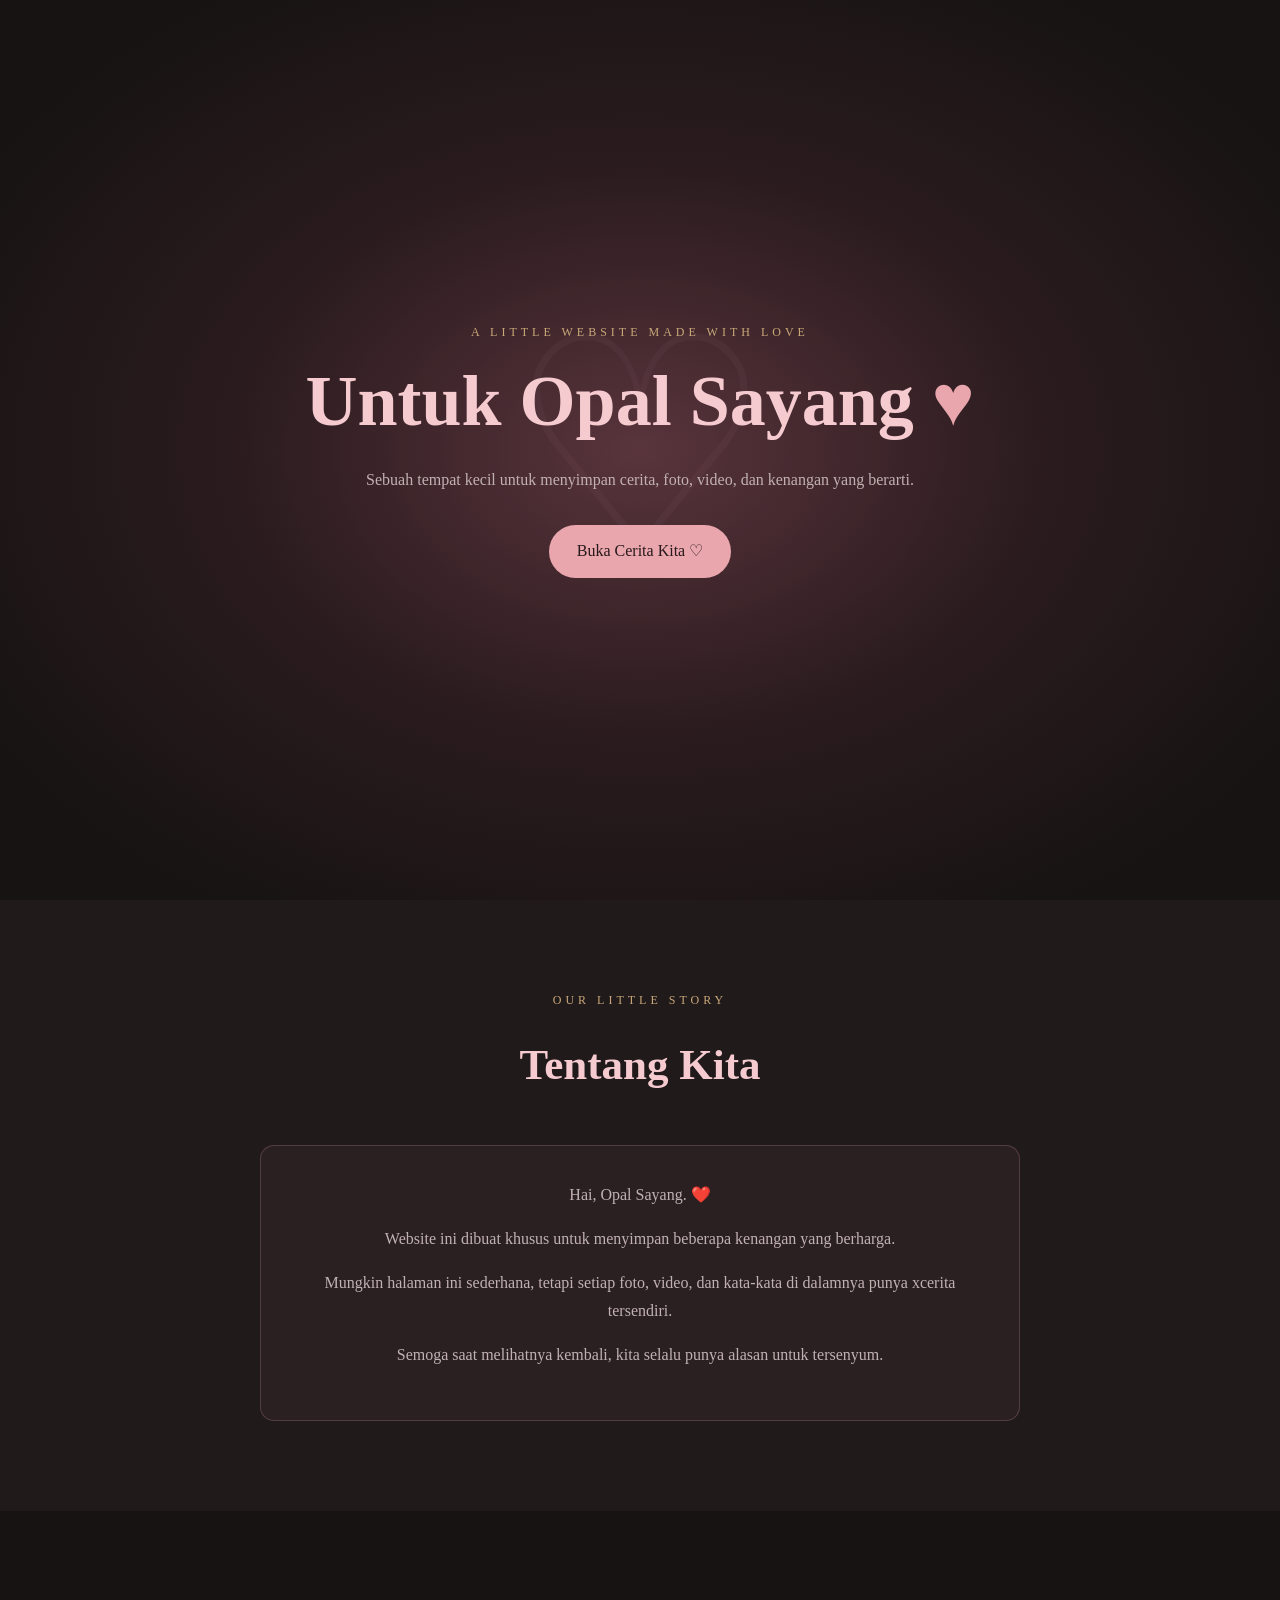
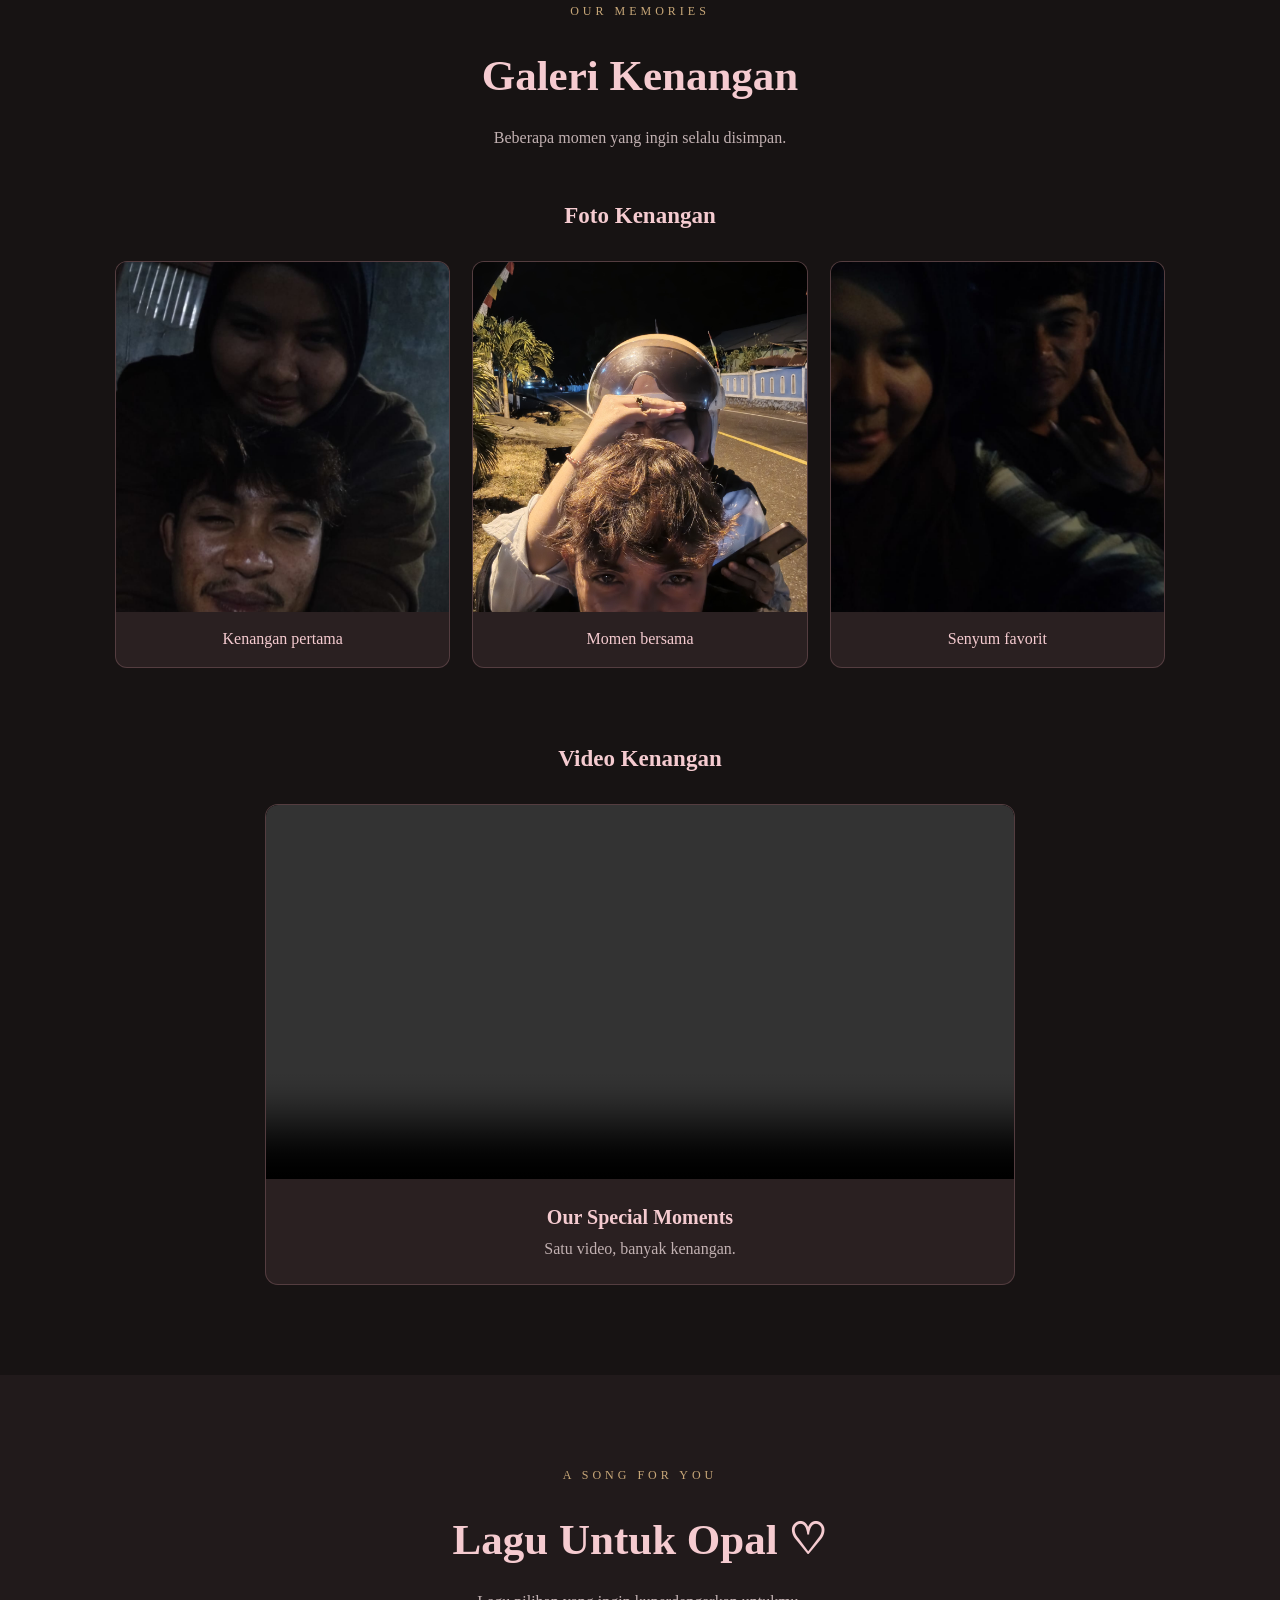
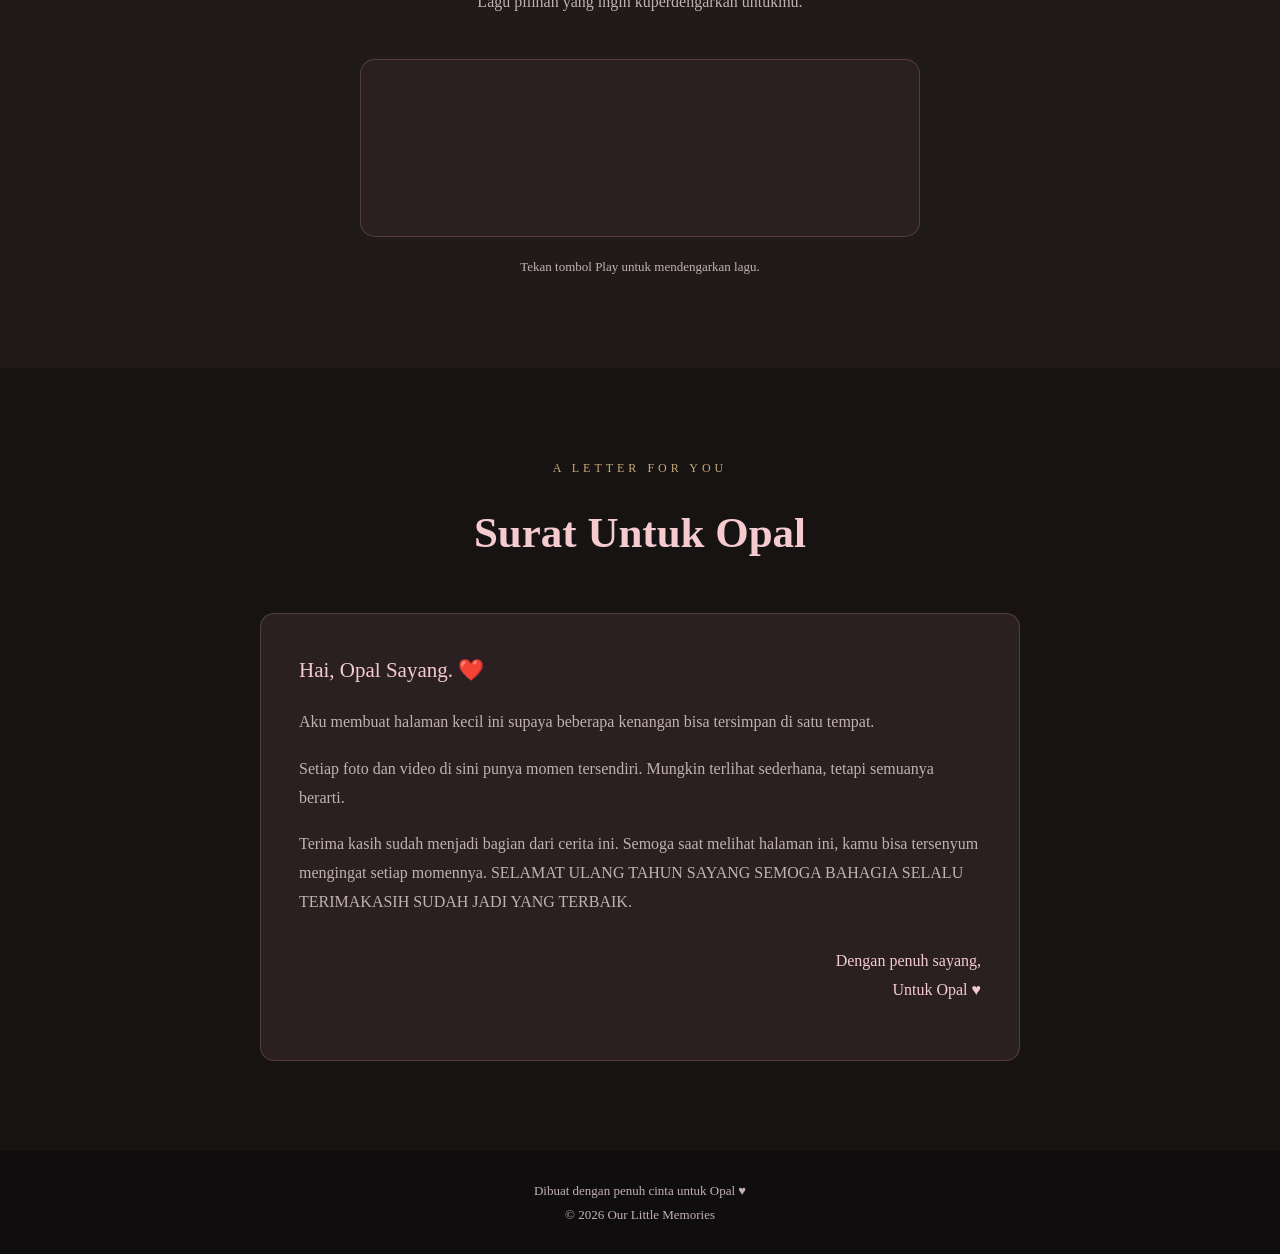
<file: index.html>
<!DOCTYPE html>
<html lang="id">
<head>
    <meta charset="UTF-8">
    <meta name="viewport" content="width=device-width, initial-scale=1.0">
    <title>Untuk Opal Sayang ❤️</title>
    <link rel="stylesheet" href="css/style.css">
</head>

<body>

    <!-- HALAMAN PEMBUKA -->
    <header class="hero" id="home">
        <div class="hero-content">
            <p class="eyebrow">A LITTLE WEBSITE MADE WITH LOVE</p>
            <h1>Untuk Opal Sayang <span>♥</span></h1>
            <p class="hero-description">
                Sebuah tempat kecil untuk menyimpan cerita,
                foto, video, dan kenangan yang berarti.
            </p>
            <a href="#cerita" class="main-button">Buka Cerita Kita ♡</a>
        </div>
        <div class="hero-heart">♡</div>
    </header>

    <!-- CERITA -->
    <section class="section story" id="cerita">
        <div class="section-heading">
            <p class="eyebrow">OUR LITTLE STORY</p>
            <h2>Tentang Kita</h2>
        </div>

        <div class="story-card">
            <p>Hai, Opal Sayang. ❤️</p>
            <p>
                Website ini dibuat khusus untuk menyimpan beberapa kenangan yang berharga.
            </p>
            <p>
                Mungkin halaman ini sederhana, tetapi setiap
                foto, video, dan kata-kata di dalamnya punya xcerita tersendiri.
            </p>
            <p>
                Semoga saat melihatnya kembali, kita selalu
                punya alasan untuk tersenyum.
            </p>
        </div>
    </section>

    <!-- GALERI FOTO DAN VIDEO -->
    <section class="section gallery" id="galeri">
        <div class="section-heading">
            <p class="eyebrow">OUR MEMORIES</p>
            <h2>Galeri Kenangan</h2>
            <p class="section-description">
                Beberapa momen yang ingin selalu disimpan.
            </p>
        </div>

        <h3 class="gallery-title">Foto Kenangan</h3>

        <div class="photo-grid">

            <figure class="photo-card">
                <img
                    src="assets/images/foto%20OOO/WhatsApp%20Image%202026-11-01%20at%2012.29.47.jpeg"
                    alt="Foto kenangan pertama">
                <figcaption>Kenangan pertama</figcaption>
            </figure>

            <figure class="photo-card">
                <img
                    src="assets/images/foto%20OOO/WhatsApp%20Image%202026-11-01%20at%2012.49.20.jpeg"
                    alt="Foto kenangan kedua">
                <figcaption>Momen bersama</figcaption>
            </figure>

            <figure class="photo-card">
                <img
                    src="assets/images/foto%20OOO/WhatsApp%20Image%202026-11-01%20at%2012.48.45.jpeg"
                    alt="Foto kenangan ketiga">
                <figcaption>Senyum favorit</figcaption>
            </figure>

        </div>

        <h3 class="gallery-title video-title">Video Kenangan</h3>

        <div class="video-card">
            <video controls preload="metadata">
                <source
                    src="assets/videos/vidio%20oo/WhatsApp%20Video%202026-11-01%20at%2012.29.55.mp4"
                    type="video/mp4">
                Browser kamu tidak mendukung video.
            </video>

            <div class="video-caption">
                <h4>Our Special Moments</h4>
                <p>Satu video, banyak kenangan.</p>
            </div>
        </div>
    </section>

    <!-- MUSIK SPOTIFY -->
    <section class="section music" id="musik">
        <div class="section-heading">
            <p class="eyebrow">A SONG FOR YOU</p>
            <h2>Lagu Untuk Opal ♡</h2>
            <p class="section-description">
                Lagu pilihan yang ingin kuperdengarkan untukmu.
            </p>
        </div>

        <div class="spotify-card">
            <iframe
                src="https://open.spotify.com/embed/track/5K3mMpiWtKvCplBl7ov4Q9?utm_source=generator"
                width="100%"
                height="152"
                frameborder="0"
                allow="autoplay; clipboard-write; encrypted-media; fullscreen; picture-in-picture"
                loading="lazy">
            </iframe>
        </div>

        <p class="music-note">
            Tekan tombol Play untuk mendengarkan lagu.
        </p>
    </section>

    <!-- SURAT -->
    <section class="section letter" id="surat">
        <div class="section-heading">
            <p class="eyebrow">A LETTER FOR YOU</p>
            <h2>Surat Untuk Opal</h2>
        </div>

        <div class="letter-card">
            <p class="letter-greeting">Hai, Opal Sayang. ❤️</p>

            <p>
                Aku membuat halaman kecil ini supaya beberapa
                kenangan bisa tersimpan di satu tempat.
            </p>

            <p>
                Setiap foto dan video di sini punya momen
                tersendiri. Mungkin terlihat sederhana,
                tetapi semuanya berarti.
            </p>

            <p>
                Terima kasih sudah menjadi bagian dari cerita ini.
                Semoga saat melihat halaman ini, kamu bisa
                tersenyum mengingat setiap momennya.
                SELAMAT ULANG TAHUN SAYANG SEMOGA BAHAGIA SELALU 
                TERIMAKASIH SUDAH JADI YANG TERBAIK.
            </p>

            <p class="letter-signature">
                Dengan penuh sayang,<br>
                Untuk Opal ♥
            </p>
        </div>
    </section>

    <!-- FOOTER -->
    <footer>
        <p>Dibuat dengan penuh cinta untuk Opal ♥</p>
        <p>© <span id="year"></span> Our Little Memories</p>
    </footer>

    <script src="js/script.js"></script>
</body>
</html>
</file>
<file: css/style.css>
/* =========================
   PENGATURAN DASAR
========================= */

:root {
    --background: #171313;
    --background-light: #211a1b;
    --card: #2a2021;
    --pink: #e9a6ad;
    --pink-light: #f5cbd0;
    --gold: #c9a879;
    --text: #f7eeee;
    --muted: #c2b1b2;
    --line: rgba(233, 166, 173, 0.22);
}

* {
    margin: 0;
    padding: 0;
    box-sizing: border-box;
    scroll-behavior: smooth;
}

body {
    background: var(--background);
    color: var(--text);
    font-family: Georgia, "Times New Roman", serif;
    line-height: 1.8;
}


/* =========================
   HALAMAN PEMBUKA
========================= */

.hero {
    min-height: 100vh;
    padding: 30px 20px;
    display: flex;
    align-items: center;
    justify-content: center;
    text-align: center;
    position: relative;
    overflow: hidden;

    background:
        radial-gradient(ellipse at center, #59343c 0%, #2a1b1e 45%, #171313 85%);
}

.hero-content {
    max-width: 750px;
    position: relative;
    z-index: 1;
}

.eyebrow {
    color: var(--gold);
    font-size: 12px;
    letter-spacing: 4px;
    margin-bottom: 14px;
}

.hero h1 {
    color: var(--pink-light);
    font-size: clamp(38px, 7vw, 72px);
    line-height: 1.2;
    margin-bottom: 22px;
}

.hero h1 span {
    color: var(--pink);
}

.hero-description {
    color: var(--muted);
    max-width: 550px;
    margin: 0 auto 30px;
}

.main-button {
    display: inline-block;
    padding: 12px 28px;
    border-radius: 30px;
    background: var(--pink);
    color: #27191b;
    text-decoration: none;
    transition: 0.3s;
}

.main-button:hover {
    background: var(--pink-light);
    transform: translateY(-3px);
}

.hero-heart {
    position: absolute;
    font-size: 300px;
    color: rgba(245, 203, 208, 0.035);
    pointer-events: none;
}


/* =========================
   BAGIAN UMUM
========================= */

.section {
    padding: 90px 8%;
}

.section-heading {
    text-align: center;
    margin-bottom: 42px;
}

.section-heading h2 {
    color: var(--pink-light);
    font-size: clamp(30px, 5vw, 43px);
}

.section-description {
    color: var(--muted);
    margin-top: 10px;
}


/* =========================
   CERITA
========================= */

.story {
    background: var(--background-light);
}

.story-card {
    max-width: 760px;
    margin: auto;
    padding: 35px;
    border: 1px solid var(--line);
    border-radius: 14px;
    background: var(--card);
    color: var(--muted);
    text-align: center;
}

.story-card p {
    margin-bottom: 15px;
}


/* =========================
   GALERI FOTO
========================= */

.gallery {
    background: var(--background);
}

.gallery-title {
    color: var(--pink-light);
    font-size: 23px;
    text-align: center;
    margin: 35px 0 25px;
}

.photo-grid {
    max-width: 1050px;
    margin: auto;
    display: grid;
    grid-template-columns: repeat(3, minmax(0, 1fr));
    gap: 22px;
}

.photo-card {
    overflow: hidden;
    border-radius: 12px;
    border: 1px solid var(--line);
    background: var(--card);
    transition: transform 0.3s;
}

.photo-card:hover {
    transform: translateY(-5px);
}

.photo-card img {
    width: 100%;
    height: 350px;
    display: block;
    object-fit: cover;
    background: #302526;
}

.photo-card figcaption {
    padding: 13px;
    text-align: center;
    color: var(--pink-light);
}


/* =========================
   GALERI VIDEO
========================= */

.video-title {
    margin-top: 70px;
}

.video-card {
    max-width: 750px;
    margin: auto;
    overflow: hidden;
    border-radius: 13px;
    border: 1px solid var(--line);
    background: var(--card);
}

.video-card video {
    width: 100%;
    max-height: 520px;
    display: block;
    background: #000;
}

.video-caption {
    padding: 20px;
    text-align: center;
}

.video-caption h4 {
    color: var(--pink-light);
    font-size: 20px;
}

.video-caption p {
    color: var(--muted);
}


/* =========================
   SPOTIFY
========================= */

.music {
    background: var(--background-light);
}

.spotify-card {
    max-width: 560px;
    margin: auto;
    padding: 12px;
    border: 1px solid var(--line);
    border-radius: 15px;
    background: var(--card);
}

.spotify-card iframe {
    display: block;
    width: 100%;
    border: 0;
    border-radius: 10px;
}

.music-note {
    color: var(--muted);
    text-align: center;
    font-size: 13px;
    margin-top: 18px;
}


/* =========================
   SURAT
========================= */

.letter {
    background: var(--background);
}

.letter-card {
    max-width: 760px;
    margin: auto;
    padding: 38px;
    border: 1px solid var(--line);
    border-radius: 14px;
    background: var(--card);
    color: var(--muted);
}

.letter-card p {
    margin-bottom: 18px;
}

.letter-greeting {
    color: var(--pink-light);
    font-size: 21px;
}

.letter-signature {
    color: var(--pink-light);
    text-align: right;
    margin-top: 30px;
}


/* =========================
   FOOTER
========================= */

footer {
    padding: 28px 15px;
    text-align: center;
    background: #100d0e;
    color: var(--muted);
    font-size: 13px;
}


/* =========================
   TAMPILAN HANDPHONE
========================= */

@media (max-width: 750px) {
    .section {
        padding: 70px 6%;
    }

    .photo-grid {
        grid-template-columns: repeat(2, minmax(0, 1fr));
        gap: 14px;
    }

    .photo-card img {
        height: 260px;
    }
}

@media (max-width: 480px) {
    .photo-grid {
        grid-template-columns: 1fr;
    }

    .photo-card img {
        height: 350px;
    }

    .story-card,
    .letter-card {
        padding: 24px 20px;
    }
}
</file>
